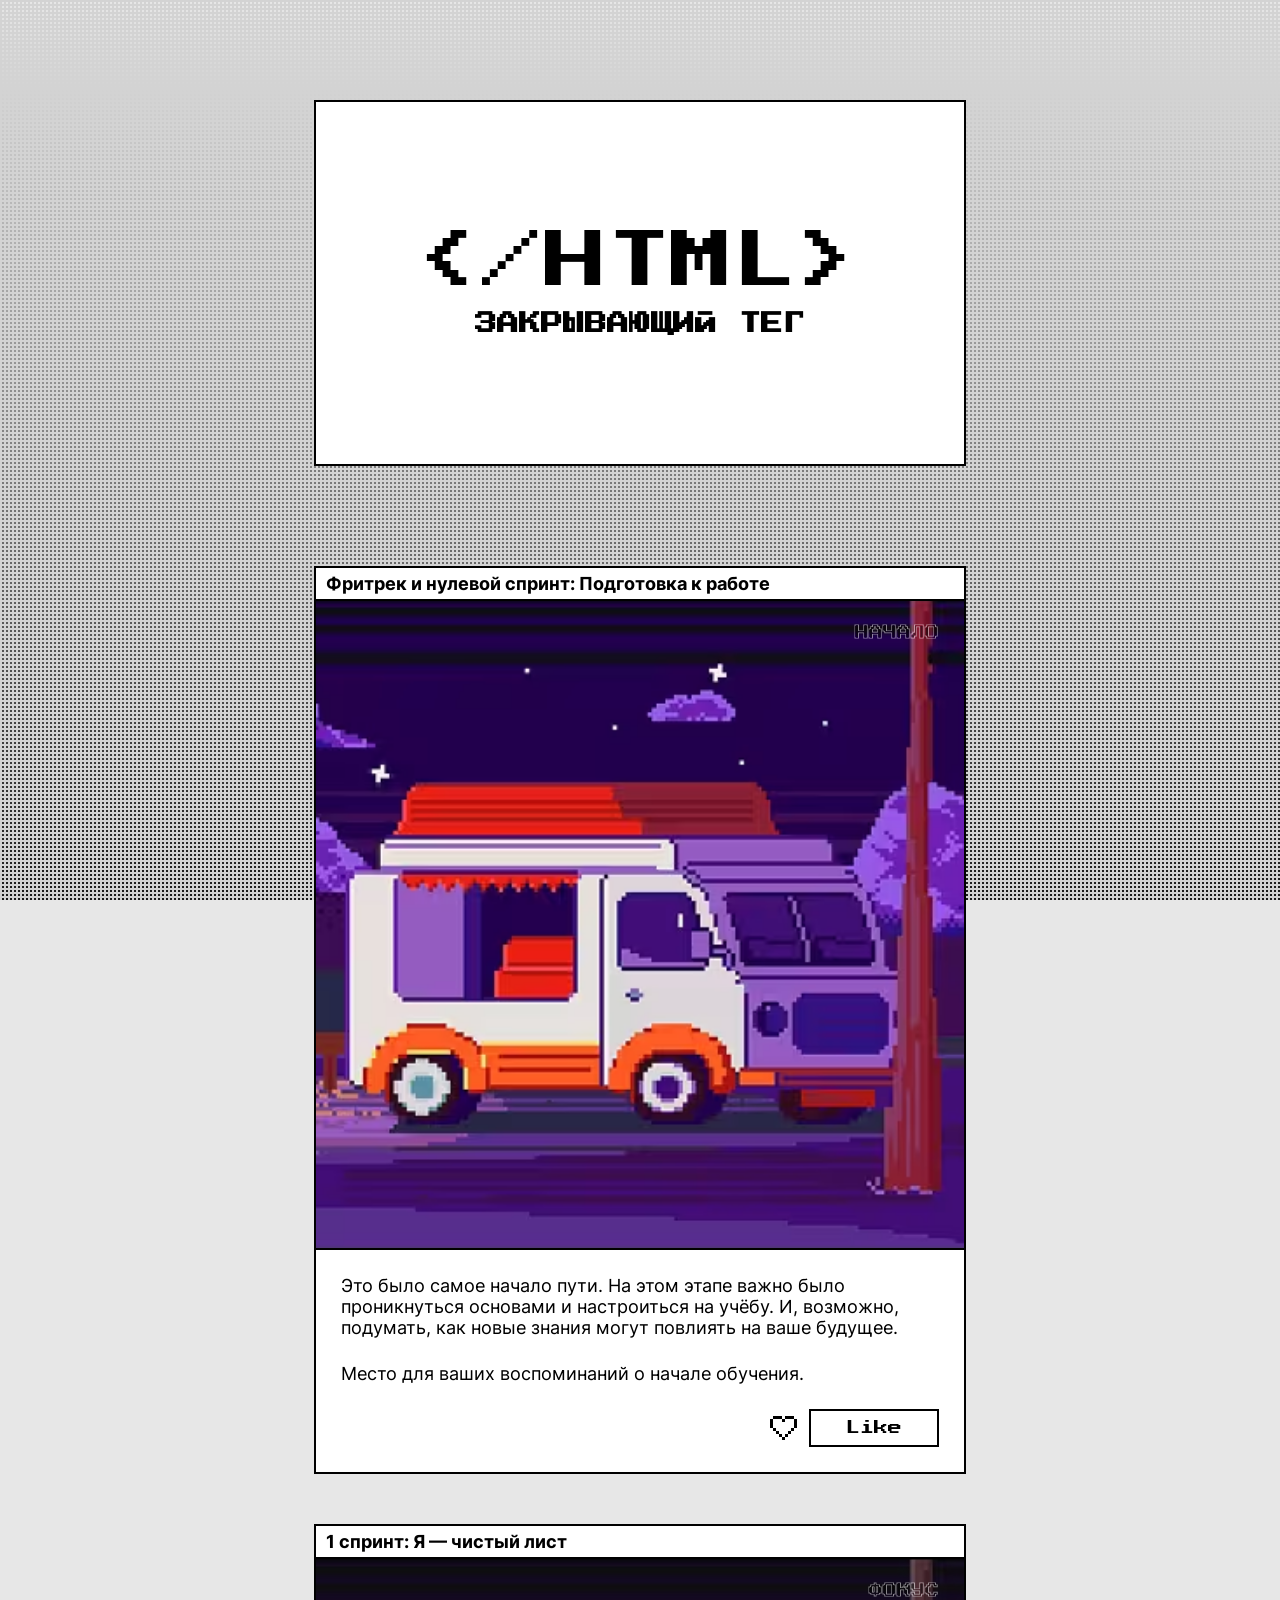
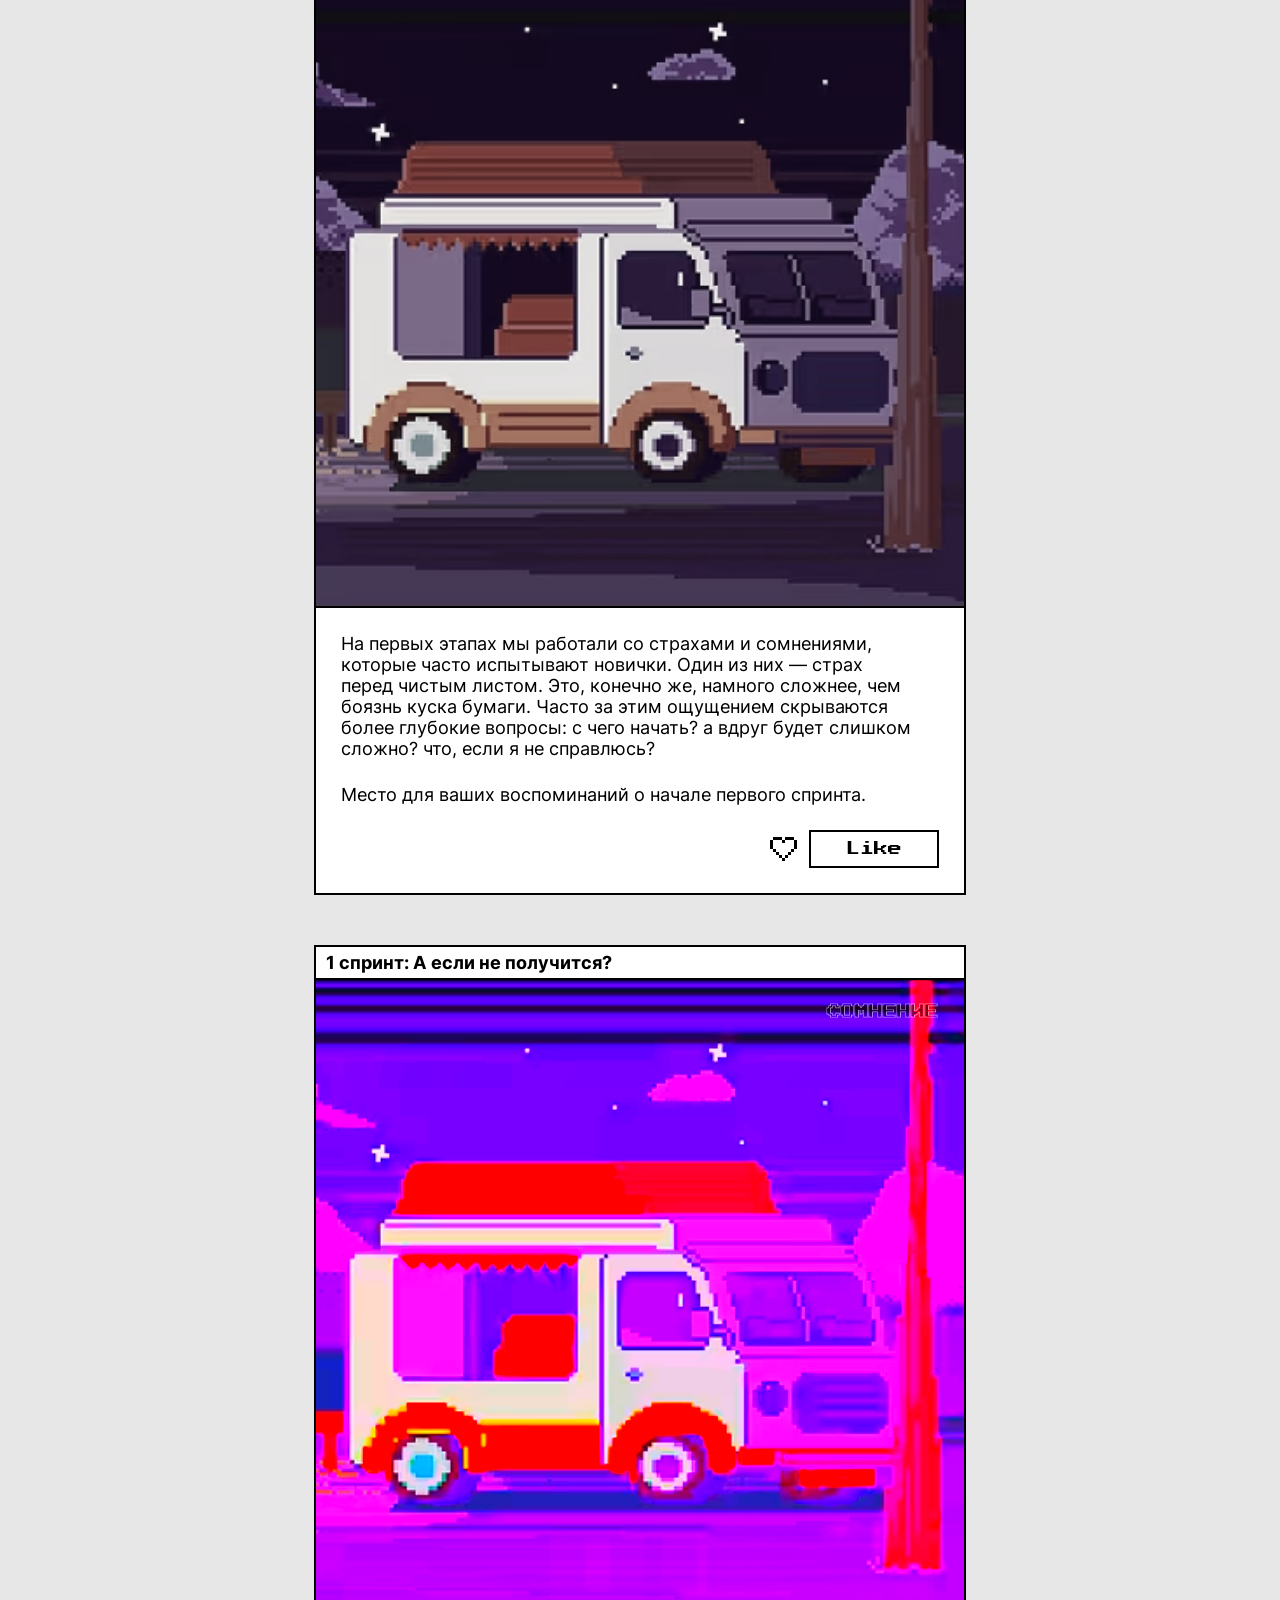
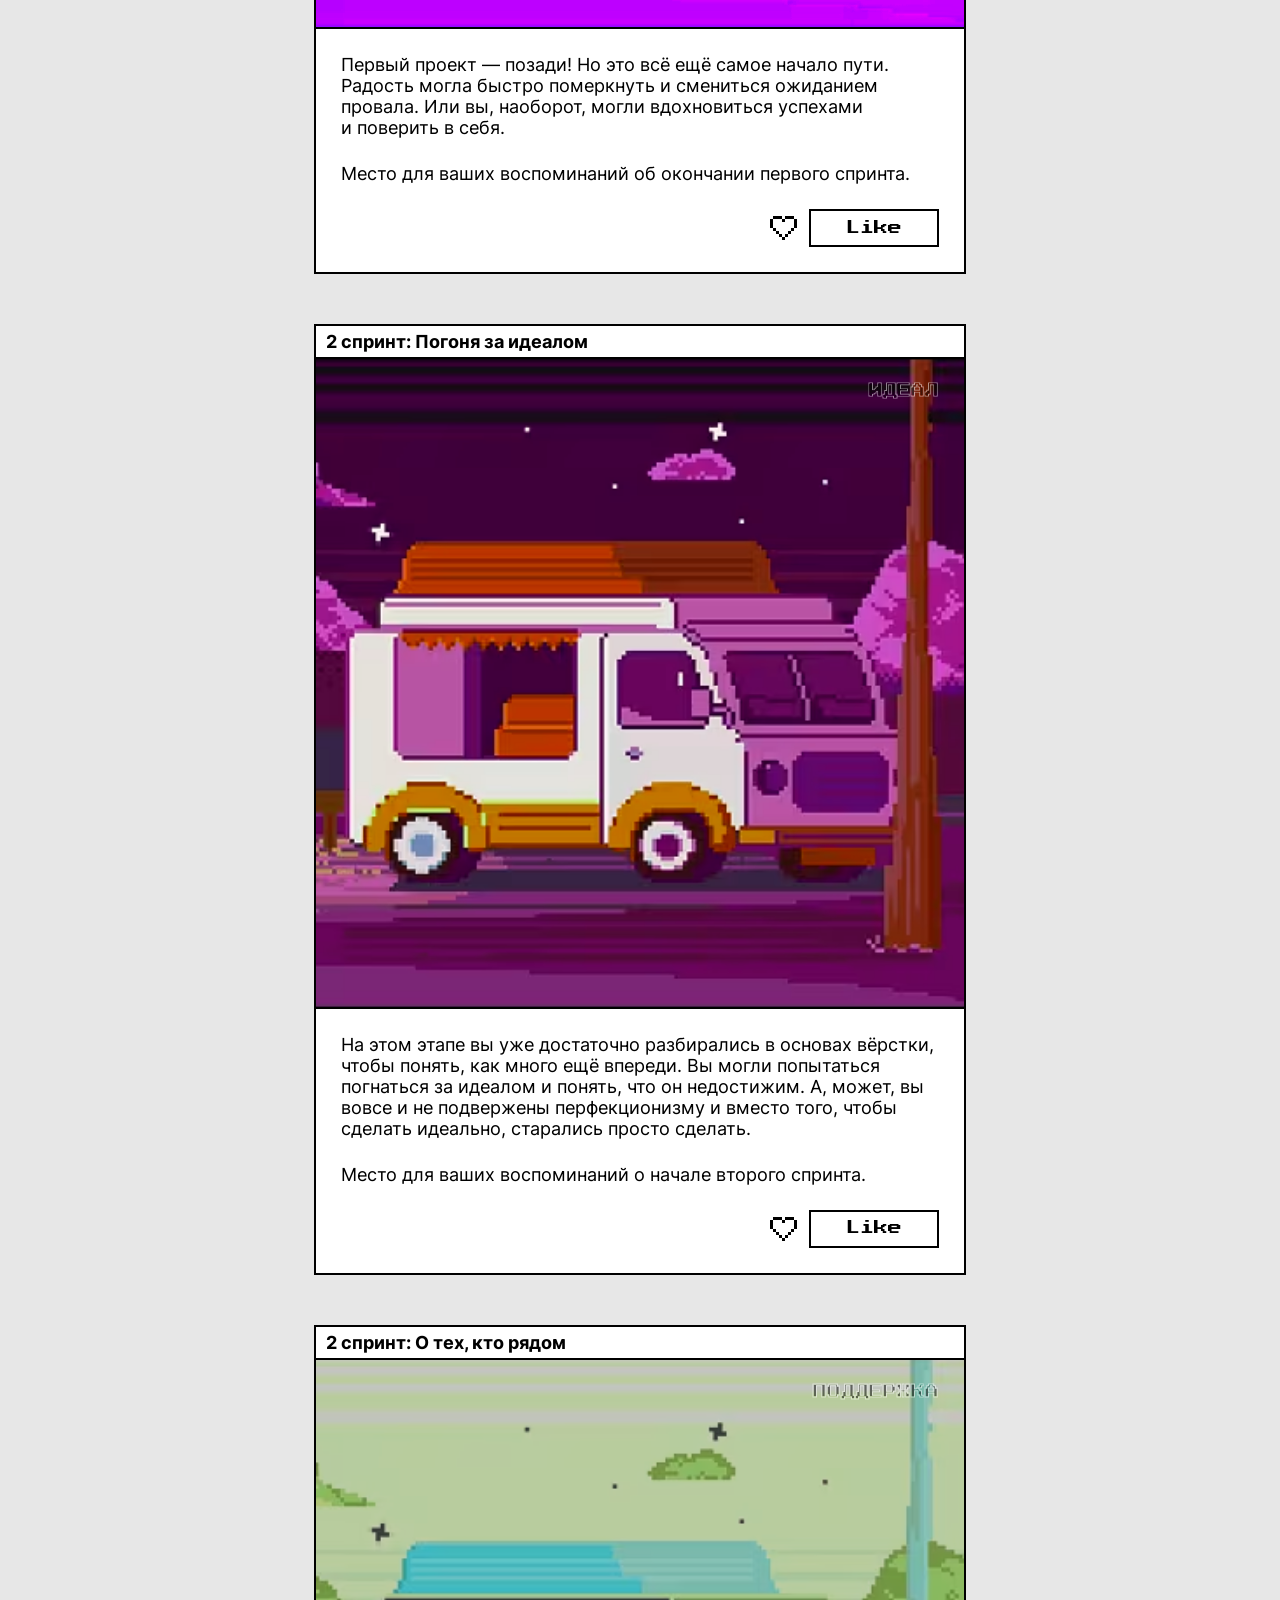
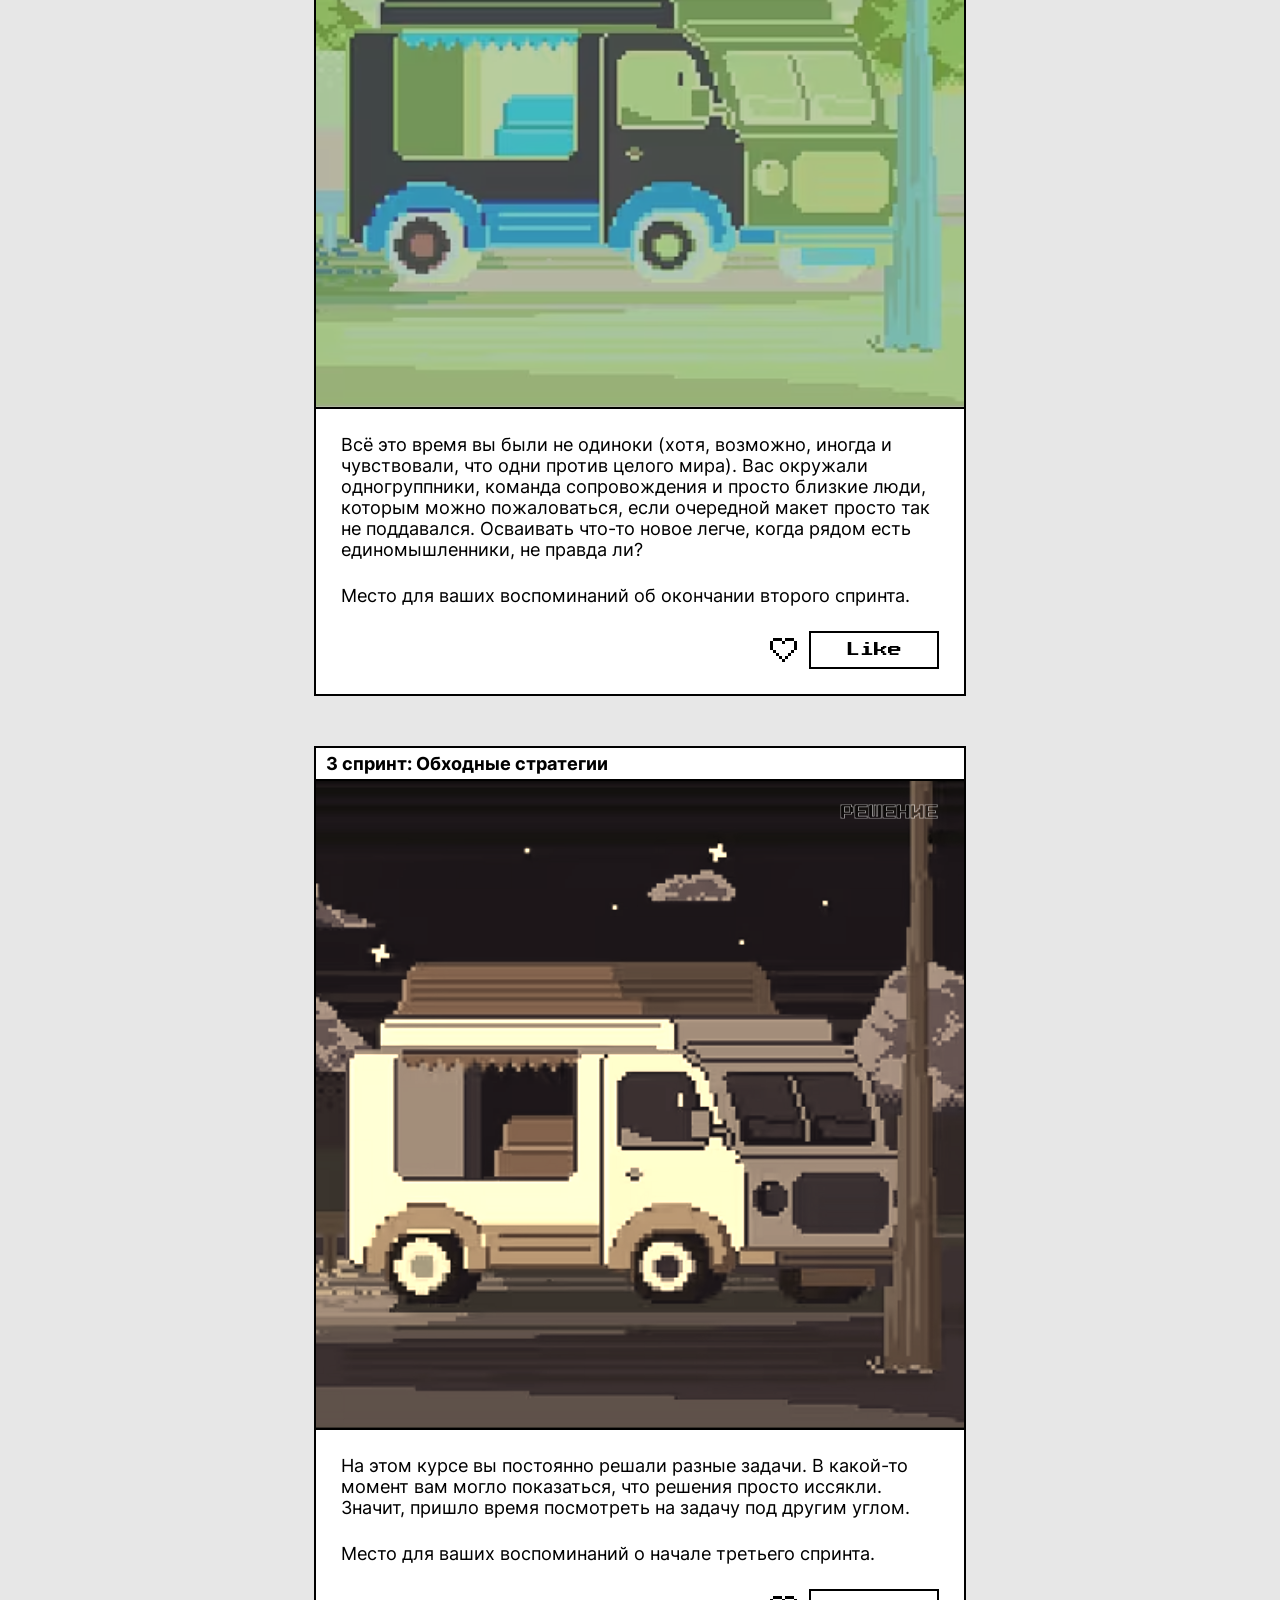
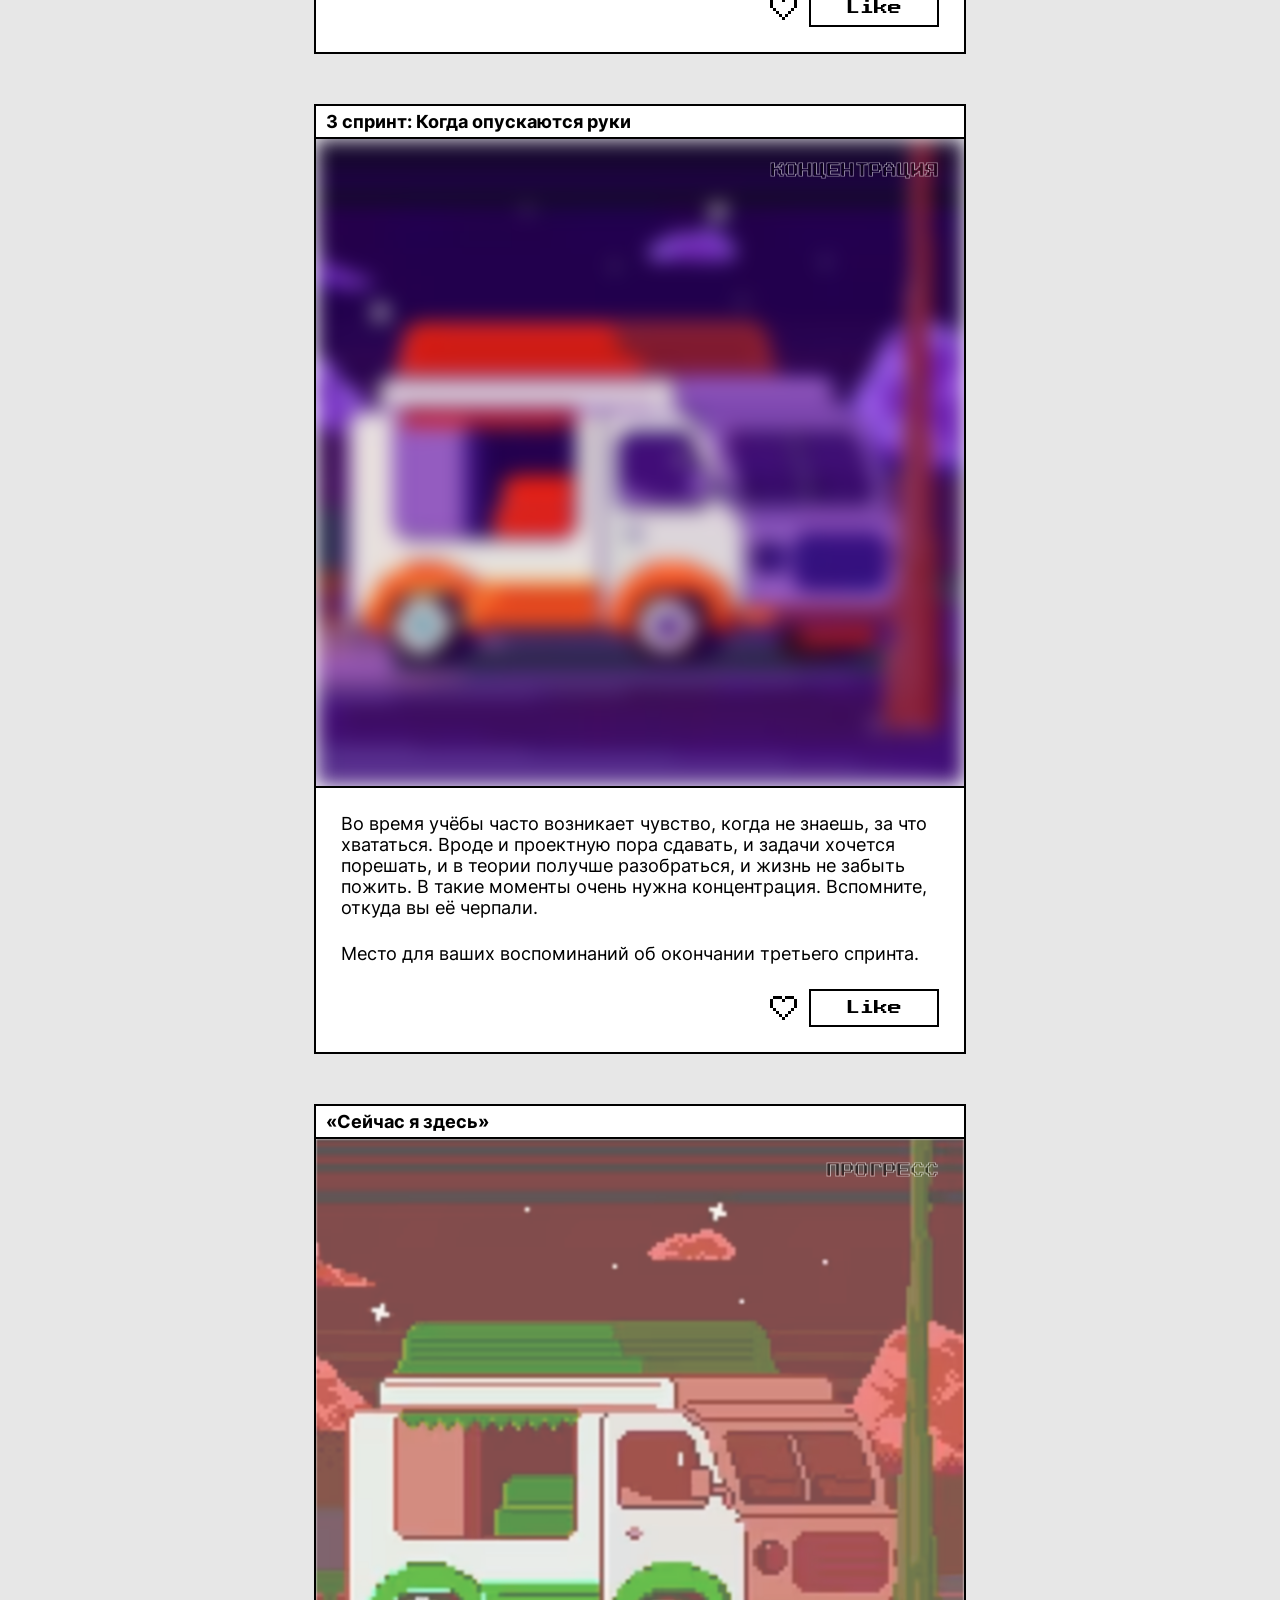
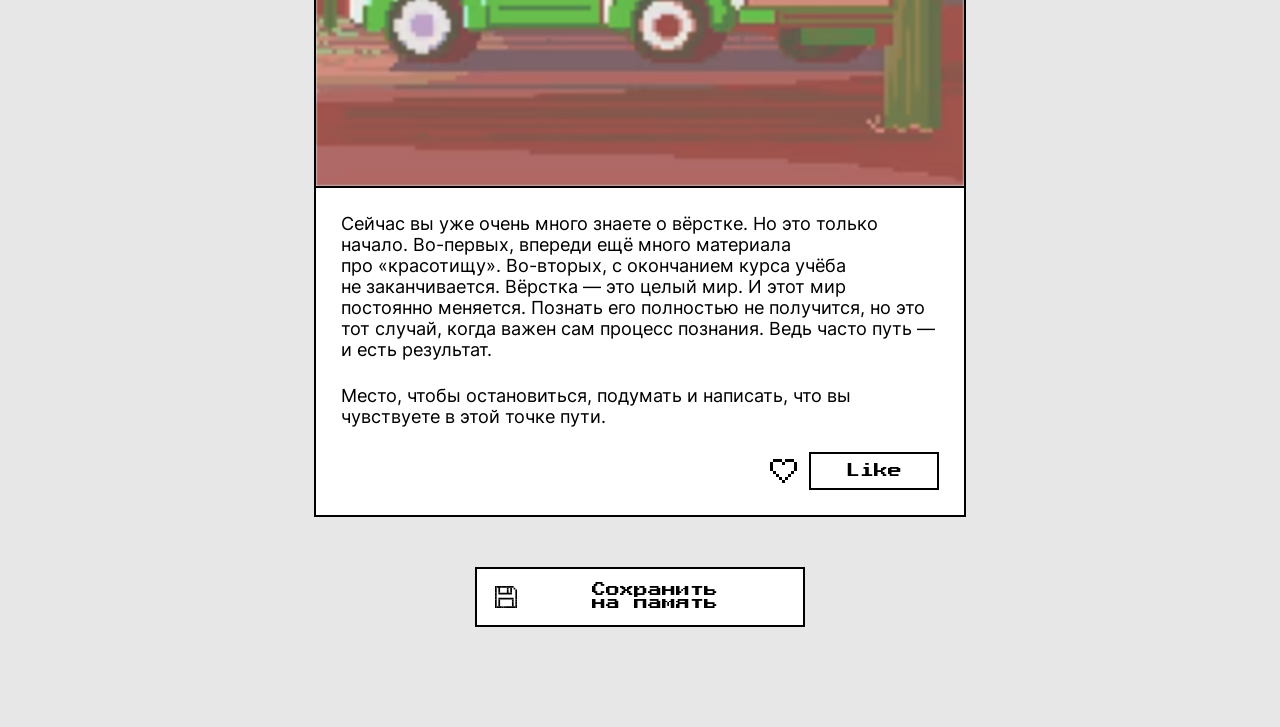
<file: index.html>
<!doctype html>
<html lang="ru">
  <head>
    <meta charset="UTF-8" />
    <meta name="viewport" content="width=device-width, initial-scale=1.0" />
    <meta name="description" content="Учебный проект «Закрывающий тег»" />
    <title>Закрывающий тег</title>

    <!-- Фавиконки -->
    <link
      rel="icon"
      type="image/png"
      href="./favicons/favicon-96x96.png"
      sizes="96x96"
    />
    <link rel="icon" type="image/svg+xml" href="./favicons/favicon.svg" />
    <link rel="shortcut icon" href="./favicons/favicon.ico" />
    <link
      rel="apple-touch-icon"
      sizes="180x180"
      href="./favicons/apple-touch-icon.png"
    />
    <meta name="apple-mobile-web-app-title" content="Тег" />

    <!-- Манифест -->
    <link rel="manifest" href="./favicons/site.webmanifest" />

    <!-- Предзагрузка шрифтов -->
    <link
      rel="preload"
      href="./fonts/Inter-Variable.woff2"
      as="font"
      type="font/woff2"
      crossorigin
    />
    <link
      rel="preload"
      href="./fonts/PressStart2P-Regular.woff"
      as="font"
      type="font/woff"
      crossorigin
    />

    <!-- Стили -->
    <link rel="stylesheet" href="./fonts/fonts.css" />
    <link rel="stylesheet" href="./styles/variables.css" />
    <link rel="stylesheet" href="./styles/globals.css" />
    <link rel="stylesheet" href="./styles/style.css" />
    <link rel="stylesheet" href="./styles/animations.css" />
  </head>

  <body class="page">
    <header class="header container">
      <span class="header__logo">&lt;/HTML&gt;</span>
      <h1 class="header__title">закрывающий тег</h1>
    </header>

    <main class="main container">
      <ul class="cards-list">
        <li class="cards-list__item">
          <article class="card">
            <h2 class="card__title">
              Фритрек и нулевой спринт: Подготовка к работе
            </h2>

            <div class="card__media">
              <picture>
                <source
                  srcset="
                    ./images/avif/motorhome@x1.avif 1x,
                    ./images/avif/motorhome@x2.avif 2x,
                    ./images/avif/motorhome@x3.avif 3x
                  "
                  type="image/avif"
                />
                <source
                  srcset="
                    ./images/webp/motorhome@x1.webp 1x,
                    ./images/webp/motorhome@x2.webp 2x,
                    ./images/webp/motorhome@x3.webp 3x
                  "
                  type="image/webp"
                />
                <img
                  class="card__image"
                  src="./images/jpg/motorhome@x1.jpg"
                  srcset="
                    ./images/jpg/motorhome@x1.jpg 1x,
                    ./images/jpg/motorhome@x2.jpg 2x,
                    ./images/jpg/motorhome@x3.jpg 3x
                  "
                  alt="Рабочее место на пляже при закате солнца"
                  loading="lazy"
                />
              </picture>
              <span class="card__watermark" aria-hidden="true">Начало</span>
            </div>

            <div class="card__content">
              <p>
                Это было самое начало пути. На этом этапе важно было
                проникнуться основами и настроиться на учёбу. И, возможно,
                подумать, как новые знания могут повлиять на ваше будущее.
              </p>
              <p>Место для ваших воспоминаний о начале обучения.</p>
              <div class="card__actions">
                <button
                  class="card__icon-button"
                  type="button"
                  aria-label="Поставить лайк"
                >
                  <svg
                    xmlns="http://www.w3.org/2000/svg"
                    class="like-icon"
                    aria-hidden="true"
                    fill="none"
                    viewBox="0 0 39 36"
                  >
                    <g class="heart">
                      <path
                        class="core"
                        fill="transparent"
                        d="M18 15h-3v3h3v-3Zm3 0h3v3h-3v-3Zm0 0h-3v3h3v-3Zm0-3h-3v3h3v-3Zm0 6h-3v3h3v-3Z"
                      />
                      <path
                        class="main-body"
                        fill="transparent"
                        d="M12 9H9v3h3V9Zm3 3h-3v3h3v-3Zm3-3h-3v3h3V9Zm-6 6H9v3h3v-3Zm3 0h-3v3h3v-3Zm0 3h-3v3h3v-3Zm3-6h-3v3h3v-3Zm0 9h-3v3h3v-3Zm0-3h-3v3h3v-3Zm9-9h3v3h-3V9Zm-3 0h3v3h-3V9Zm3 3h3v3h-3v-3Zm-3 0h3v3h-3v-3Zm-3-3h3v3h-3V9Zm6 6h3v3h-3v-3Zm-3 0h3v3h-3v-3Zm0 3h3v3h-3v-3Zm-3-6h3v3h-3v-3Zm0 9h3v3h-3v-3Zm0-3h3v3h-3v-3Zm0 3h-3v3h3v-3Zm0 3h-3v3h3v-3Z"
                      />
                      <path
                        class="contour"
                        fill="var(--color-heart-contour, #000)"
                        d="M12 6H9v3h3V6Zm3 0h-3v3h3V6ZM9 9H6v3h3V9Zm0 3H6v3h3v-3Zm0 3H6v3h3v-3Zm9-9h-3v3h3V6Zm-6 12H9v3h3v-3Zm3 3h-3v3h3v-3Zm3 3h-3v3h3v-3Zm9-18h3v3h-3V6Zm-3 0h3v3h-3V6Zm6 3h3v3h-3V9Zm0 3h3v3h-3v-3Zm0 3h3v3h-3v-3Zm-9-9h3v3h-3V6Zm6 12h3v3h-3v-3Zm-3 3h3v3h-3v-3Zm-3 3h3v3h-3v-3Zm0 3h-3v3h3v-3Zm0-18h-3v3h3V9Z"
                      />
                    </g>
                    <path
                      class="sparks"
                      fill="var(--animation-fill-color, #f00)"
                      d="M36 13h3v3h-3v-3Zm-9 14h3v3h-3v-3Zm-9 6h3v3h-3v-3Zm-9-6h3v3H9v-3ZM24 0h3v3h-3V0Zm9 3h3v3h-3V3ZM3 3h3v3H3V3Zm9-3h3v3h-3V0ZM0 13h3v3H0v-3Z"
                    />
                  </svg>
                </button>
                <button class="card__like-button button" type="button">
                  <span class="button__text">Like</span>
                </button>
              </div>
            </div>
          </article>
        </li>

        <li class="cards-list__item">
          <article class="card">
            <h2 class="card__title">1 спринт: Я — чистый лист</h2>

            <div class="card__media">
              <picture>
                <source
                  srcset="
                    ./images/avif/motorhome@x1.avif 1x,
                    ./images/avif/motorhome@x2.avif 2x,
                    ./images/avif/motorhome@x3.avif 3x
                  "
                  type="image/avif"
                />
                <source
                  srcset="
                    ./images/webp/motorhome@x1.webp 1x,
                    ./images/webp/motorhome@x2.webp 2x,
                    ./images/webp/motorhome@x3.webp 3x
                  "
                  type="image/webp"
                />
                <img
                  class="card__image card__image--filter_grayscale"
                  src="./images/jpg/motorhome@x1.jpg"
                  srcset="
                    ./images/jpg/motorhome@x1.jpg 1x,
                    ./images/jpg/motorhome@x2.jpg 2x,
                    ./images/jpg/motorhome@x3.jpg 3x
                  "
                  alt="Творческое рабочее место с чистым холстом и инструментами"
                  loading="lazy"
                />
              </picture>
              <span class="card__watermark" aria-hidden="true">Фокус</span>
            </div>

            <div class="card__content">
              <p>
                На первых этапах мы работали со страхами и сомнениями, которые
                часто испытывают новички. Один из них — страх перед чистым
                листом. Это, конечно же, намного сложнее, чем боязнь куска
                бумаги. Часто за этим ощущением скрываются более глубокие
                вопросы: с чего начать? а вдруг будет слишком сложно? что, если
                я не справлюсь?
              </p>
              <p>Место для ваших воспоминаний о начале первого спринта.</p>
              <div class="card__actions">
                <button
                  class="card__icon-button"
                  type="button"
                  aria-label="Поставить лайк"
                >
                  <svg
                    xmlns="http://www.w3.org/2000/svg"
                    class="like-icon"
                    aria-hidden="true"
                    fill="none"
                    viewBox="0 0 39 36"
                  >
                    <g class="heart">
                      <path
                        class="core"
                        fill="transparent"
                        d="M18 15h-3v3h3v-3Zm3 0h3v3h-3v-3Zm0 0h-3v3h3v-3Zm0-3h-3v3h3v-3Zm0 6h-3v3h3v-3Z"
                      />
                      <path
                        class="main-body"
                        fill="transparent"
                        d="M12 9H9v3h3V9Zm3 3h-3v3h3v-3Zm3-3h-3v3h3V9Zm-6 6H9v3h3v-3Zm3 0h-3v3h3v-3Zm0 3h-3v3h3v-3Zm3-6h-3v3h3v-3Zm0 9h-3v3h3v-3Zm0-3h-3v3h3v-3Zm9-9h3v3h-3V9Zm-3 0h3v3h-3V9Zm3 3h3v3h-3v-3Zm-3 0h3v3h-3v-3Zm-3-3h3v3h-3V9Zm6 6h3v3h-3v-3Zm-3 0h3v3h-3v-3Zm0 3h3v3h-3v-3Zm-3-6h3v3h-3v-3Zm0 9h3v3h-3v-3Zm0-3h3v3h-3v-3Zm0 3h-3v3h3v-3Zm0 3h-3v3h3v-3Z"
                      />
                      <path
                        class="contour"
                        fill="var(--color-heart-contour, #000)"
                        d="M12 6H9v3h3V6Zm3 0h-3v3h3V6ZM9 9H6v3h3V9Zm0 3H6v3h3v-3Zm0 3H6v3h3v-3Zm9-9h-3v3h3V6Zm-6 12H9v3h3v-3Zm3 3h-3v3h3v-3Zm3 3h-3v3h3v-3Zm9-18h3v3h-3V6Zm-3 0h3v3h-3V6Zm6 3h3v3h-3V9Zm0 3h3v3h-3v-3Zm0 3h3v3h-3v-3Zm-9-9h3v3h-3V6Zm6 12h3v3h-3v-3Zm-3 3h3v3h-3v-3Zm-3 3h3v3h-3v-3Zm0 3h-3v3h3v-3Zm0-18h-3v3h3V9Z"
                      />
                    </g>
                    <path
                      class="sparks"
                      fill="var(--animation-fill-color, #f00)"
                      d="M36 13h3v3h-3v-3Zm-9 14h3v3h-3v-3Zm-9 6h3v3h-3v-3Zm-9-6h3v3H9v-3ZM24 0h3v3h-3V0Zm9 3h3v3h-3V3ZM3 3h3v3H3V3Zm9-3h3v3h-3V0ZM0 13h3v3H0v-3Z"
                    />
                  </svg>
                </button>
                <button class="card__like-button button" type="button">
                  <span class="button__text">Like</span>
                </button>
              </div>
            </div>
          </article>
        </li>

        <li class="cards-list__item">
          <article class="card">
            <h2 class="card__title">1 спринт: А если не получится?</h2>

            <div class="card__media">
              <picture>
                <source
                  srcset="
                    ./images/avif/motorhome@x1.avif 1x,
                    ./images/avif/motorhome@x2.avif 2x,
                    ./images/avif/motorhome@x3.avif 3x
                  "
                  type="image/avif"
                />
                <source
                  srcset="
                    ./images/webp/motorhome@x1.webp 1x,
                    ./images/webp/motorhome@x2.webp 2x,
                    ./images/webp/motorhome@x3.webp 3x
                  "
                  type="image/webp"
                />
                <img
                  class="card__image card__image--filter_saturate"
                  src="./images/jpg/motorhome@x1.jpg"
                  srcset="
                    ./images/jpg/motorhome@x1.jpg 1x,
                    ./images/jpg/motorhome@x2.jpg 2x,
                    ./images/jpg/motorhome@x3.jpg 3x
                  "
                  alt="Статуя мыслителя в лесу"
                  loading="lazy"
                />
              </picture>
              <span class="card__watermark" aria-hidden="true">Сомнение</span>
            </div>

            <div class="card__content">
              <p>
                Первый проект — позади! Но это всё ещё самое начало пути.
                Радость могла быстро померкнуть и смениться ожиданием провала.
                Или вы, наоборот, могли вдохновиться успехами и поверить в себя.
              </p>
              <p>Место для ваших воспоминаний об окончании первого спринта.</p>
              <div class="card__actions">
                <button
                  class="card__icon-button"
                  type="button"
                  aria-label="Поставить лайк"
                >
                  <svg
                    xmlns="http://www.w3.org/2000/svg"
                    class="like-icon"
                    aria-hidden="true"
                    fill="none"
                    viewBox="0 0 39 36"
                  >
                    <g class="heart">
                      <path
                        class="core"
                        fill="transparent"
                        d="M18 15h-3v3h3v-3Zm3 0h3v3h-3v-3Zm0 0h-3v3h3v-3Zm0-3h-3v3h3v-3Zm0 6h-3v3h3v-3Z"
                      />
                      <path
                        class="main-body"
                        fill="transparent"
                        d="M12 9H9v3h3V9Zm3 3h-3v3h3v-3Zm3-3h-3v3h3V9Zm-6 6H9v3h3v-3Zm3 0h-3v3h3v-3Zm0 3h-3v3h3v-3Zm3-6h-3v3h3v-3Zm0 9h-3v3h3v-3Zm0-3h-3v3h3v-3Zm9-9h3v3h-3V9Zm-3 0h3v3h-3V9Zm3 3h3v3h-3v-3Zm-3 0h3v3h-3v-3Zm-3-3h3v3h-3V9Zm6 6h3v3h-3v-3Zm-3 0h3v3h-3v-3Zm0 3h3v3h-3v-3Zm-3-6h3v3h-3v-3Zm0 9h3v3h-3v-3Zm0-3h3v3h-3v-3Zm0 3h-3v3h3v-3Zm0 3h-3v3h3v-3Z"
                      />
                      <path
                        class="contour"
                        fill="var(--color-heart-contour, #000)"
                        d="M12 6H9v3h3V6Zm3 0h-3v3h3V6ZM9 9H6v3h3V9Zm0 3H6v3h3v-3Zm0 3H6v3h3v-3Zm9-9h-3v3h3V6Zm-6 12H9v3h3v-3Zm3 3h-3v3h3v-3Zm3 3h-3v3h3v-3Zm9-18h3v3h-3V6Zm-3 0h3v3h-3V6Zm6 3h3v3h-3V9Zm0 3h3v3h-3v-3Zm0 3h3v3h-3v-3Zm-9-9h3v3h-3V6Zm6 12h3v3h-3v-3Zm-3 3h3v3h-3v-3Zm-3 3h3v3h-3v-3Zm0 3h-3v3h3v-3Zm0-18h-3v3h3V9Z"
                      />
                    </g>
                    <path
                      class="sparks"
                      fill="var(--animation-fill-color, #f00)"
                      d="M36 13h3v3h-3v-3Zm-9 14h3v3h-3v-3Zm-9 6h3v3h-3v-3Zm-9-6h3v3H9v-3ZM24 0h3v3h-3V0Zm9 3h3v3h-3V3ZM3 3h3v3H3V3Zm9-3h3v3h-3V0ZM0 13h3v3H0v-3Z"
                    />
                  </svg>
                </button>
                <button class="card__like-button button" type="button">
                  <span class="button__text">Like</span>
                </button>
              </div>
            </div>
          </article>
        </li>

        <li class="cards-list__item">
          <article class="card">
            <h2 class="card__title">2 спринт: Погоня за идеалом</h2>

            <div class="card__media">
              <picture>
                <source
                  srcset="
                    ./images/avif/motorhome@x1.avif 1x,
                    ./images/avif/motorhome@x2.avif 2x,
                    ./images/avif/motorhome@x3.avif 3x
                  "
                  type="image/avif"
                />
                <source
                  srcset="
                    ./images/webp/motorhome@x1.webp 1x,
                    ./images/webp/motorhome@x2.webp 2x,
                    ./images/webp/motorhome@x3.webp 3x
                  "
                  type="image/webp"
                />
                <img
                  class="card__image card__image--filter_hue_rotate"
                  src="./images/jpg/motorhome@x1.jpg"
                  srcset="
                    ./images/jpg/motorhome@x1.jpg 1x,
                    ./images/jpg/motorhome@x2.jpg 2x,
                    ./images/jpg/motorhome@x3.jpg 3x
                  "
                  alt="Человек с гордостью смотрит на результат"
                  loading="lazy"
                />
              </picture>
              <span class="card__watermark" aria-hidden="true">Идеал</span>
            </div>

            <div class="card__content">
              <p>
                На этом этапе вы уже достаточно разбирались в основах вёрстки,
                чтобы понять, как много ещё впереди. Вы могли попытаться
                погнаться за идеалом и понять, что он недостижим. А, может, вы
                вовсе и не подвержены перфекционизму и вместо того, чтобы
                сделать идеально, старались просто сделать.
              </p>
              <p>Место для ваших воспоминаний о начале второго спринта.</p>
              <div class="card__actions">
                <button
                  class="card__icon-button"
                  type="button"
                  aria-label="Поставить лайк"
                >
                  <svg
                    xmlns="http://www.w3.org/2000/svg"
                    class="like-icon"
                    aria-hidden="true"
                    fill="none"
                    viewBox="0 0 39 36"
                  >
                    <g class="heart">
                      <path
                        class="core"
                        fill="transparent"
                        d="M18 15h-3v3h3v-3Zm3 0h3v3h-3v-3Zm0 0h-3v3h3v-3Zm0-3h-3v3h3v-3Zm0 6h-3v3h3v-3Z"
                      />
                      <path
                        class="main-body"
                        fill="transparent"
                        d="M12 9H9v3h3V9Zm3 3h-3v3h3v-3Zm3-3h-3v3h3V9Zm-6 6H9v3h3v-3Zm3 0h-3v3h3v-3Zm0 3h-3v3h3v-3Zm3-6h-3v3h3v-3Zm0 9h-3v3h3v-3Zm0-3h-3v3h3v-3Zm9-9h3v3h-3V9Zm-3 0h3v3h-3V9Zm3 3h3v3h-3v-3Zm-3 0h3v3h-3v-3Zm-3-3h3v3h-3V9Zm6 6h3v3h-3v-3Zm-3 0h3v3h-3v-3Zm0 3h3v3h-3v-3Zm-3-6h3v3h-3v-3Zm0 9h3v3h-3v-3Zm0-3h3v3h-3v-3Zm0 3h-3v3h3v-3Zm0 3h-3v3h3v-3Z"
                      />
                      <path
                        class="contour"
                        fill="var(--color-heart-contour, #000)"
                        d="M12 6H9v3h3V6Zm3 0h-3v3h3V6ZM9 9H6v3h3V9Zm0 3H6v3h3v-3Zm0 3H6v3h3v-3Zm9-9h-3v3h3V6Zm-6 12H9v3h3v-3Zm3 3h-3v3h3v-3Zm3 3h-3v3h3v-3Zm9-18h3v3h-3V6Zm-3 0h3v3h-3V6Zm6 3h3v3h-3V9Zm0 3h3v3h-3v-3Zm0 3h3v3h-3v-3Zm-9-9h3v3h-3V6Zm6 12h3v3h-3v-3Zm-3 3h3v3h-3v-3Zm-3 3h3v3h-3v-3Zm0 3h-3v3h3v-3Zm0-18h-3v3h3V9Z"
                      />
                    </g>
                    <path
                      class="sparks"
                      fill="var(--animation-fill-color, #f00)"
                      d="M36 13h3v3h-3v-3Zm-9 14h3v3h-3v-3Zm-9 6h3v3h-3v-3Zm-9-6h3v3H9v-3ZM24 0h3v3h-3V0Zm9 3h3v3h-3V3ZM3 3h3v3H3V3Zm9-3h3v3h-3V0ZM0 13h3v3H0v-3Z"
                    />
                  </svg>
                </button>
                <button class="card__like-button button" type="button">
                  <span class="button__text">Like</span>
                </button>
              </div>
            </div>
          </article>
        </li>

        <li class="cards-list__item">
          <article class="card">
            <h2 class="card__title">2 спринт: О тех, кто рядом</h2>

            <div class="card__media">
              <picture>
                <source
                  srcset="
                    ./images/avif/motorhome@x1.avif 1x,
                    ./images/avif/motorhome@x2.avif 2x,
                    ./images/avif/motorhome@x3.avif 3x
                  "
                  type="image/avif"
                />
                <source
                  srcset="
                    ./images/webp/motorhome@x1.webp 1x,
                    ./images/webp/motorhome@x2.webp 2x,
                    ./images/webp/motorhome@x3.webp 3x
                  "
                  type="image/webp"
                />
                <img
                  class="card__image card__image--filter_invert"
                  src="./images/jpg/motorhome@x1.jpg"
                  srcset="
                    ./images/jpg/motorhome@x1.jpg 1x,
                    ./images/jpg/motorhome@x2.jpg 2x,
                    ./images/jpg/motorhome@x3.jpg 3x
                  "
                  alt="Руки, символизирующие поддержку и заботу"
                  loading="lazy"
                />
              </picture>
              <span class="card__watermark" aria-hidden="true">Поддержка</span>
            </div>

            <div class="card__content">
              <p>
                Всё это время вы были не одиноки (хотя, возможно, иногда и
                чувствовали, что одни против целого мира). Вас окружали
                одногруппники, команда сопровождения и просто близкие люди,
                которым можно пожаловаться, если очередной макет просто так не
                поддавался. Осваивать что⁠-⁠то новое легче, когда рядом есть
                единомышленники, не правда ли?
              </p>
              <p>Место для ваших воспоминаний об окончании второго спринта.</p>
              <div class="card__actions">
                <button
                  class="card__icon-button"
                  type="button"
                  aria-label="Поставить лайк"
                >
                  <svg
                    xmlns="http://www.w3.org/2000/svg"
                    class="like-icon"
                    aria-hidden="true"
                    fill="none"
                    viewBox="0 0 39 36"
                  >
                    <g class="heart">
                      <path
                        class="core"
                        fill="transparent"
                        d="M18 15h-3v3h3v-3Zm3 0h3v3h-3v-3Zm0 0h-3v3h3v-3Zm0-3h-3v3h3v-3Zm0 6h-3v3h3v-3Z"
                      />
                      <path
                        class="main-body"
                        fill="transparent"
                        d="M12 9H9v3h3V9Zm3 3h-3v3h3v-3Zm3-3h-3v3h3V9Zm-6 6H9v3h3v-3Zm3 0h-3v3h3v-3Zm0 3h-3v3h3v-3Zm3-6h-3v3h3v-3Zm0 9h-3v3h3v-3Zm0-3h-3v3h3v-3Zm9-9h3v3h-3V9Zm-3 0h3v3h-3V9Zm3 3h3v3h-3v-3Zm-3 0h3v3h-3v-3Zm-3-3h3v3h-3V9Zm6 6h3v3h-3v-3Zm-3 0h3v3h-3v-3Zm0 3h3v3h-3v-3Zm-3-6h3v3h-3v-3Zm0 9h3v3h-3v-3Zm0-3h3v3h-3v-3Zm0 3h-3v3h3v-3Zm0 3h-3v3h3v-3Z"
                      />
                      <path
                        class="contour"
                        fill="var(--color-heart-contour, #000)"
                        d="M12 6H9v3h3V6Zm3 0h-3v3h3V6ZM9 9H6v3h3V9Zm0 3H6v3h3v-3Zm0 3H6v3h3v-3Zm9-9h-3v3h3V6Zm-6 12H9v3h3v-3Zm3 3h-3v3h3v-3Zm3 3h-3v3h3v-3Zm9-18h3v3h-3V6Zm-3 0h3v3h-3V6Zm6 3h3v3h-3V9Zm0 3h3v3h-3v-3Zm0 3h3v3h-3v-3Zm-9-9h3v3h-3V6Zm6 12h3v3h-3v-3Zm-3 3h3v3h-3v-3Zm-3 3h3v3h-3v-3Zm0 3h-3v3h3v-3Zm0-18h-3v3h3V9Z"
                      />
                    </g>
                    <path
                      class="sparks"
                      fill="var(--animation-fill-color, #f00)"
                      d="M36 13h3v3h-3v-3Zm-9 14h3v3h-3v-3Zm-9 6h3v3h-3v-3Zm-9-6h3v3H9v-3ZM24 0h3v3h-3V0Zm9 3h3v3h-3V3ZM3 3h3v3H3V3Zm9-3h3v3h-3V0ZM0 13h3v3H0v-3Z"
                    />
                  </svg>
                </button>
                <button class="card__like-button button" type="button">
                  <span class="button__text">Like</span>
                </button>
              </div>
            </div>
          </article>
        </li>

        <li class="cards-list__item">
          <article class="card">
            <h2 class="card__title">3 спринт: Обходные стратегии</h2>

            <div class="card__media">
              <picture>
                <source
                  srcset="
                    ./images/avif/motorhome@x1.avif 1x,
                    ./images/avif/motorhome@x2.avif 2x,
                    ./images/avif/motorhome@x3.avif 3x
                  "
                  type="image/avif"
                />
                <source
                  srcset="
                    ./images/webp/motorhome@x1.webp 1x,
                    ./images/webp/motorhome@x2.webp 2x,
                    ./images/webp/motorhome@x3.webp 3x
                  "
                  type="image/webp"
                />
                <img
                  class="card__image card__image--filter_sepia"
                  src="./images/jpg/motorhome@x1.jpg"
                  srcset="
                    ./images/jpg/motorhome@x1.jpg 1x,
                    ./images/jpg/motorhome@x2.jpg 2x,
                    ./images/jpg/motorhome@x3.jpg 3x
                  "
                  alt="Уставший человек на лавочке с пакетами"
                  loading="lazy"
                />
              </picture>
              <span class="card__watermark" aria-hidden="true">Решение</span>
            </div>

            <div class="card__content">
              <p>
                На этом курсе вы постоянно решали разные задачи. В какой⁠-⁠то
                момент вам могло показаться, что решения просто иссякли. Значит,
                пришло время посмотреть на задачу под другим углом.
              </p>
              <p>Место для ваших воспоминаний о начале третьего спринта.</p>
              <div class="card__actions">
                <button
                  class="card__icon-button"
                  type="button"
                  aria-label="Поставить лайк"
                >
                  <svg
                    xmlns="http://www.w3.org/2000/svg"
                    class="like-icon"
                    aria-hidden="true"
                    fill="none"
                    viewBox="0 0 39 36"
                  >
                    <g class="heart">
                      <path
                        class="core"
                        fill="transparent"
                        d="M18 15h-3v3h3v-3Zm3 0h3v3h-3v-3Zm0 0h-3v3h3v-3Zm0-3h-3v3h3v-3Zm0 6h-3v3h3v-3Z"
                      />
                      <path
                        class="main-body"
                        fill="transparent"
                        d="M12 9H9v3h3V9Zm3 3h-3v3h3v-3Zm3-3h-3v3h3V9Zm-6 6H9v3h3v-3Zm3 0h-3v3h3v-3Zm0 3h-3v3h3v-3Zm3-6h-3v3h3v-3Zm0 9h-3v3h3v-3Zm0-3h-3v3h3v-3Zm9-9h3v3h-3V9Zm-3 0h3v3h-3V9Zm3 3h3v3h-3v-3Zm-3 0h3v3h-3v-3Zm-3-3h3v3h-3V9Zm6 6h3v3h-3v-3Zm-3 0h3v3h-3v-3Zm0 3h3v3h-3v-3Zm-3-6h3v3h-3v-3Zm0 9h3v3h-3v-3Zm0-3h3v3h-3v-3Zm0 3h-3v3h3v-3Zm0 3h-3v3h3v-3Z"
                      />
                      <path
                        class="contour"
                        fill="var(--color-heart-contour, #000)"
                        d="M12 6H9v3h3V6Zm3 0h-3v3h3V6ZM9 9H6v3h3V9Zm0 3H6v3h3v-3Zm0 3H6v3h3v-3Zm9-9h-3v3h3V6Zm-6 12H9v3h3v-3Zm3 3h-3v3h3v-3Zm3 3h-3v3h3v-3Zm9-18h3v3h-3V6Zm-3 0h3v3h-3V6Zm6 3h3v3h-3V9Zm0 3h3v3h-3v-3Zm0 3h3v3h-3v-3Zm-9-9h3v3h-3V6Zm6 12h3v3h-3v-3Zm-3 3h3v3h-3v-3Zm-3 3h3v3h-3v-3Zm0 3h-3v3h3v-3Zm0-18h-3v3h3V9Z"
                      />
                    </g>
                    <path
                      class="sparks"
                      fill="var(--animation-fill-color, #f00)"
                      d="M36 13h3v3h-3v-3Zm-9 14h3v3h-3v-3Zm-9 6h3v3h-3v-3Zm-9-6h3v3H9v-3ZM24 0h3v3h-3V0Zm9 3h3v3h-3V3ZM3 3h3v3H3V3Zm9-3h3v3h-3V0ZM0 13h3v3H0v-3Z"
                    />
                  </svg>
                </button>
                <button class="card__like-button button" type="button">
                  <span class="button__text">Like</span>
                </button>
              </div>
            </div>
          </article>
        </li>

        <li class="cards-list__item">
          <article class="card">
            <h2 class="card__title">3 спринт: Когда опускаются руки</h2>

            <div class="card__media">
              <picture>
                <source
                  srcset="
                    ./images/avif/motorhome@x1.avif 1x,
                    ./images/avif/motorhome@x2.avif 2x,
                    ./images/avif/motorhome@x3.avif 3x
                  "
                  type="image/avif"
                />
                <source
                  srcset="
                    ./images/webp/motorhome@x1.webp 1x,
                    ./images/webp/motorhome@x2.webp 2x,
                    ./images/webp/motorhome@x3.webp 3x
                  "
                  type="image/webp"
                />
                <img
                  class="card__image card__image--filter_blur"
                  src="./images/jpg/motorhome@x1.jpg"
                  srcset="
                    ./images/jpg/motorhome@x1.jpg 1x,
                    ./images/jpg/motorhome@x2.jpg 2x,
                    ./images/jpg/motorhome@x3.jpg 3x
                  "
                  alt="Солнечный садовый лабиринт из зелёных кустов"
                  loading="lazy"
                />
              </picture>
              <span class="card__watermark" aria-hidden="true"
                >Концентрация</span
              >
            </div>

            <div class="card__content">
              <p>
                Во время учёбы часто возникает чувство, когда не знаешь, за что
                хвататься. Вроде и проектную пора сдавать, и задачи хочется
                порешать, и в теории получше разобраться, и жизнь не забыть
                пожить. В такие моменты очень нужна концентрация. Вспомните,
                откуда вы её черпали.
              </p>
              <p>Место для ваших воспоминаний об окончании третьего спринта.</p>
              <div class="card__actions">
                <button
                  class="card__icon-button"
                  type="button"
                  aria-label="Поставить лайк"
                >
                  <svg
                    xmlns="http://www.w3.org/2000/svg"
                    class="like-icon"
                    aria-hidden="true"
                    fill="none"
                    viewBox="0 0 39 36"
                  >
                    <g class="heart">
                      <path
                        class="core"
                        fill="transparent"
                        d="M18 15h-3v3h3v-3Zm3 0h3v3h-3v-3Zm0 0h-3v3h3v-3Zm0-3h-3v3h3v-3Zm0 6h-3v3h3v-3Z"
                      />
                      <path
                        class="main-body"
                        fill="transparent"
                        d="M12 9H9v3h3V9Zm3 3h-3v3h3v-3Zm3-3h-3v3h3V9Zm-6 6H9v3h3v-3Zm3 0h-3v3h3v-3Zm0 3h-3v3h3v-3Zm3-6h-3v3h3v-3Zm0 9h-3v3h3v-3Zm0-3h-3v3h3v-3Zm9-9h3v3h-3V9Zm-3 0h3v3h-3V9Zm3 3h3v3h-3v-3Zm-3 0h3v3h-3v-3Zm-3-3h3v3h-3V9Zm6 6h3v3h-3v-3Zm-3 0h3v3h-3v-3Zm0 3h3v3h-3v-3Zm-3-6h3v3h-3v-3Zm0 9h3v3h-3v-3Zm0-3h3v3h-3v-3Zm0 3h-3v3h3v-3Zm0 3h-3v3h3v-3Z"
                      />
                      <path
                        class="contour"
                        fill="var(--color-heart-contour, #000)"
                        d="M12 6H9v3h3V6Zm3 0h-3v3h3V6ZM9 9H6v3h3V9Zm0 3H6v3h3v-3Zm0 3H6v3h3v-3Zm9-9h-3v3h3V6Zm-6 12H9v3h3v-3Zm3 3h-3v3h3v-3Zm3 3h-3v3h3v-3Zm9-18h3v3h-3V6Zm-3 0h3v3h-3V6Zm6 3h3v3h-3V9Zm0 3h3v3h-3v-3Zm0 3h3v3h-3v-3Zm-9-9h3v3h-3V6Zm6 12h3v3h-3v-3Zm-3 3h3v3h-3v-3Zm-3 3h3v3h-3v-3Zm0 3h-3v3h3v-3Zm0-18h-3v3h3V9Z"
                      />
                    </g>
                    <path
                      class="sparks"
                      fill="var(--animation-fill-color, #f00)"
                      d="M36 13h3v3h-3v-3Zm-9 14h3v3h-3v-3Zm-9 6h3v3h-3v-3Zm-9-6h3v3H9v-3ZM24 0h3v3h-3V0Zm9 3h3v3h-3V3ZM3 3h3v3H3V3Zm9-3h3v3h-3V0ZM0 13h3v3H0v-3Z"
                    />
                  </svg>
                </button>
                <button class="card__like-button button" type="button">
                  <span class="button__text">Like</span>
                </button>
              </div>
            </div>
          </article>
        </li>

        <li class="cards-list__item">
          <article class="card">
            <h2 class="card__title">«Сейчас я здесь»</h2>

            <div class="card__media">
              <picture>
                <source
                  srcset="
                    ./images/avif/motorhome@x1.avif 1x,
                    ./images/avif/motorhome@x2.avif 2x,
                    ./images/avif/motorhome@x3.avif 3x
                  "
                  type="image/avif"
                />
                <source
                  srcset="
                    ./images/webp/motorhome@x1.webp 1x,
                    ./images/webp/motorhome@x2.webp 2x,
                    ./images/webppeak1@x3.webp      3x
                  "
                  type="image/webp"
                />
                <img
                  class="card__image card__image--filter_multiple"
                  src="./images/jpg/motorhome@x1.jpg"
                  srcset="
                    ./images/jpg/motorhome@x1.jpg 1x,
                    ./images/jpg/motorhome@x2.jpg 2x,
                    ./images/jpg/motorhome@x3.jpg 3x
                  "
                  alt="Человек на пике горы в лучах заката"
                  loading="lazy"
                />
              </picture>
              <span class="card__watermark" aria-hidden="true">Прогресс</span>
            </div>

            <div class="card__content">
              <p>
                Сейчас вы уже очень много знаете о вёрстке. Но это только
                начало. Во⁠-⁠первых, впереди ещё много материала
                про «красотищу». Во⁠-⁠вторых, с окончанием курса учёба
                не заканчивается. Вёрстка — это целый мир. И этот мир постоянно
                меняется. Познать его полностью не получится, но это тот случай,
                когда важен сам процесс познания. Ведь часто путь — и есть
                результат.
              </p>
              <p>
                Место, чтобы остановиться, подумать и написать, что вы
                чувствуете в этой точке пути.
              </p>
              <div class="card__actions">
                <button
                  class="card__icon-button"
                  type="button"
                  aria-label="Поставить лайк"
                >
                  <svg
                    xmlns="http://www.w3.org/2000/svg"
                    class="like-icon"
                    aria-hidden="true"
                    fill="none"
                    viewBox="0 0 39 36"
                  >
                    <g class="heart">
                      <path
                        class="core"
                        fill="transparent"
                        d="M18 15h-3v3h3v-3Zm3 0h3v3h-3v-3Zm0 0h-3v3h3v-3Zm0-3h-3v3h3v-3Zm0 6h-3v3h3v-3Z"
                      />
                      <path
                        class="main-body"
                        fill="transparent"
                        d="M12 9H9v3h3V9Zm3 3h-3v3h3v-3Zm3-3h-3v3h3V9Zm-6 6H9v3h3v-3Zm3 0h-3v3h3v-3Zm0 3h-3v3h3v-3Zm3-6h-3v3h3v-3Zm0 9h-3v3h3v-3Zm0-3h-3v3h3v-3Zm9-9h3v3h-3V9Zm-3 0h3v3h-3V9Zm3 3h3v3h-3v-3Zm-3 0h3v3h-3v-3Zm-3-3h3v3h-3V9Zm6 6h3v3h-3v-3Zm-3 0h3v3h-3v-3Zm0 3h3v3h-3v-3Zm-3-6h3v3h-3v-3Zm0 9h3v3h-3v-3Zm0-3h3v3h-3v-3Zm0 3h-3v3h3v-3Zm0 3h-3v3h3v-3Z"
                      />
                      <path
                        class="contour"
                        fill="var(--color-heart-contour, #000)"
                        d="M12 6H9v3h3V6Zm3 0h-3v3h3V6ZM9 9H6v3h3V9Zm0 3H6v3h3v-3Zm0 3H6v3h3v-3Zm9-9h-3v3h3V6Zm-6 12H9v3h3v-3Zm3 3h-3v3h3v-3Zm3 3h-3v3h3v-3Zm9-18h3v3h-3V6Zm-3 0h3v3h-3V6Zm6 3h3v3h-3V9Zm0 3h3v3h-3v-3Zm0 3h3v3h-3v-3Zm-9-9h3v3h-3V6Zm6 12h3v3h-3v-3Zm-3 3h3v3h-3v-3Zm-3 3h3v3h-3v-3Zm0 3h-3v3h3v-3Zm0-18h-3v3h3V9Z"
                      />
                    </g>
                    <path
                      class="sparks"
                      fill="var(--animation-fill-color, #f00)"
                      d="M36 13h3v3h-3v-3Zm-9 14h3v3h-3v-3Zm-9 6h3v3h-3v-3Zm-9-6h3v3H9v-3ZM24 0h3v3h-3V0Zm9 3h3v3h-3V3ZM3 3h3v3H3V3Zm9-3h3v3h-3V0ZM0 13h3v3H0v-3Z"
                    />
                  </svg>
                </button>
                <button class="card__like-button button" type="button">
                  <span class="button__text">Like</span>
                </button>
              </div>
            </div>
          </article>
        </li>
      </ul>

      <button id="modal-open" class="main__save-button button" type="button">
        <svg class="button__icon" aria-hidden="true">
          <use href="./svg/sprite.svg#floppy"></use>
        </svg>
        <span class="button__text">Сохранить на память</span>
      </button>

      <dialog id="modal" class="modal">
        <div class="modal__content">
          <svg class="modal__icon" aria-hidden="true">
            <use href="./svg/sprite.svg#floppy"></use>
          </svg>
          <p class="modal__text">Вставьте дискету, чтобы продолжить</p>
        </div>

        <form method="dialog">
          <button class="modal__button button">
            <span class="button__text">ок</span>
          </button>
        </form>
      </dialog>
    </main>

    <script src="./scripts/like.js" defer></script>
    <script src="./scripts/modal.js" defer></script>
  </body>
</html>
</file>
<file: fonts/fonts.css>
@font-face {
  font-family: Inter;
  src:
    local('Inter-Variable'),
    url(../fonts/Inter-Variable.woff2) format('woff2 supports variations'),
    url(../fonts/Inter-Variable.woff2) format('woff2-variations');
  font-weight: 400 785;
  font-style: oblique -10deg 0deg;
  font-display: swap;
}

@font-face {
  font-family: 'Press Start 2P';
  src:
    local('PressStart2P-Regular'),
    url(../fonts/PressStart2P-Regular.woff) format('woff');
  font-display: swap;
}
</file>
<file: styles/variables.css>
:root {
  /* Layout */

  /*
    Используется линейная интерполяция размеров через clamp().
    Подробнее: https://css-tricks.com/snippets/css/fluid-typography/
  */

  --inline-size-container: clamp(
    375px,
    calc(375px + (700 - 375) * ((100vw - 375px) / (1440 - 375))),
    700px
  );

  --padding-block-header: clamp(
    120px,
    calc(120px + (130 - 120) * ((100vw - 375px) / (1440 - 375))),
    130px
  );

  --inline-size-button-save-memory: clamp(
    306px,
    calc(306px + (335 - 306) * ((100vw - 375px) / (1440 - 375))),
    335px
  );

  --size-button-icon: clamp(
    21px,
    calc(28px + (21 - 28) * ((100vw - 375px) / (1440 - 375))),
    28px
  );

  --inline-size-modal: clamp(
    341px,
    calc(341px + (353 - 341) * ((100vw - 375px) / (1440 - 375))),
    353px
  );

  --padding-inline-modal: clamp(
    30px,
    calc(40px + (30 - 40) * ((100vw - 375px) / (1440 - 375))),
    40px
  );

  /* Font families */
  --font-family-main: Inter, Arial, Verdana, sans-serif;
  --font-family-accent: 'Press Start 2P', Copperplate, Papyrus, fantasy;

  /* Font sizes */
  --font-size-logo: clamp(3.0625rem, 2.7104rem + 1.5023vw, 4.0625rem);
  --font-size-title: clamp(0.875rem, 0.6769rem + 0.8451vw, 1.4375rem);

  /* Font weights */
  --font-weight-card-title: 715;
  --font-weight-card-text: 410;

  /* Colors */
  --color-primary: #fff;
  --color-secondary: #000;
  --color-heart-contour: #000;
  --animation-fill-color: #f00;

  /* Backgrounds */
  --background-image-page:
    repeating-linear-gradient(to right, #d3d3d3 0 2px, transparent 2px 4px),
    repeating-linear-gradient(to bottom, #d3d3d3 0 2px, transparent 2px 4px),
    repeating-linear-gradient(to bottom, #e7e7e7 0%, #e7e7e7 0.01%, #1a1a1a 100%);
}
</file>
<file: styles/globals.css>
*,
*::after,
*::before {
  box-sizing: border-box;
}

body {
  margin: 0;
}

h1,
h2,
h3,
h4,
h5,
h6,
p,
ul,
ol,
li {
  margin: 0;
  padding: 0;
}

a {
  color: inherit;
}

button,
input {
  color: currentColor;
  font-family: inherit;
  font-size: inherit;
}

ul,
ol {
  list-style: none;
}

picture {
  margin: 0;
  padding: 0;
}

img {
  display: block;
  width: 100%;
  height: 100%;
  object-fit: cover;
  object-position: center;
}

.visually-hidden {
  position: absolute;
  inline-size: 1px;
  block-size: 1px;
  overflow: hidden;
  clip: rect(0 0 0 0);
  clip-path: inset(50%);
  white-space: nowrap;
}
</file>
<file: styles/style.css>
/* Container */

.container {
  display: grid;
  justify-items: center;
  inline-size: var(
    --inline-size-container,
    clamp(
      375px,
      calc(375px + (700 - 375) * ((100vw - 375px) / (1440 - 375))),
      700px
    )
  );
  margin-inline: auto;
}

/* Button */

.button {
  position: relative;
  display: grid;
  place-items: center;
  min-block-size: 38px;
  outline: 2px solid currentColor;
  outline-offset: -2px;
  overflow: hidden;
  font-family: var(
    --font-family-accent,
    'Press Start 2P',
    Copperplate,
    Papyrus,
    fantasy
  );
  font-size: 14px;
  line-height: 0.9;
  text-transform: inherit;
  background-color: var(--color-primary, #fff);
  transition: box-shadow 0.3s ease;
  cursor: pointer;
}

.button::before {
  content: '';
  position: absolute;
  inset: 0;
  background-color: currentColor;
  transition: transform 0.5s ease-in-out;
  transform: translateX(-100%);
}

.button:hover::before {
  transform: translateX(0);
}

.button:focus-visible {
  box-shadow: 2px 2px currentColor;
}

.button__icon {
  inline-size: var(
    --size-button-icon,
    clamp(21px, calc(28px + (21 - 28) * ((100vw - 375px) / (1440 - 375))), 28px)
  );
  block-size: var(
    --size-button-icon,
    clamp(21px, calc(28px + (21 - 28) * ((100vw - 375px) / (1440 - 375))), 28px)
  );
}

.button__icon,
.button__text {
  color: var(--color-primary, #fff);
  mix-blend-mode: difference;
}

/* Page */

.page {
  display: grid;
  gap: 100px;
  min-inline-size: 320px;
  min-block-size: 100dvb;
  padding-block: 100px;
  overflow-y: auto;
  font-family: var(
    --font-family-main,
    Inter,
    Arial,
    Verdana,
    sans-serif
  );
  background-color: #e7e7e7;
  background-image: var(
    --background-image-page,
    repeating-linear-gradient(to right, #d3d3d3 0 2px, transparent 2px 4px),
    repeating-linear-gradient(to bottom, #d3d3d3 0 2px, transparent 2px 4px),
    repeating-linear-gradient(to bottom, #e7e7e7, #1a1a1a)
  );
  background-size: cover;
  background-attachment: fixed;
  font-variation-settings: 'wght' var(--font-weight-text, 410);
}

/* Header */

.header {
  justify-items: center;
  gap: 20px;
  border: 2px solid currentColor;
  padding-block: var(
    --padding-block-header,
    clamp(
      122px,
      calc(122px + (130 - 122) * ((100vw - 375px) / (1440 - 375))),
      130px
    )
  );
  font-family: var(
    --font-family-accent,
    'Press Start 2P',
    Copperplate,
    Papyrus,
    fantasy
  );
  background-color: var(--color-primary, #fff);
}

.header__logo {
  font-size: var(
    --font-size-logo,
    clamp(3.0625rem, 2.7104rem + 1.5023vw, 4.0625rem)
  );
}

.header__title {
  font-size: var(
    --font-size-subtitle,
    clamp(0.875rem, 0.6769rem + 0.8451vw, 1.4375rem)
  );
  text-transform: uppercase;
}

/* Main */

.main {
  gap: 50px;
}

.main__save-button {
  grid-template-columns: min-content 1fr;
  gap: 8px;
  inline-size: var(
    --inline-size-button,
    clamp(
      306px,
      calc(306px + (335 - 306) * ((100vw - 375px) / (1440 - 375))),
      335px
    )
  );
  padding: 15px 18px;
}

@media (width <= 375px) {

  .main__save-button {
    grid-template-columns: 1fr;
  }
}

/* Card */

.cards-list {
  display: grid;
  gap: 50px;
}

.card {
  border: 2px solid currentColor;
  font-size: 18px;
  line-height: 21px;
  background-color: var(--color-primary, #fff);
}

.card__title {
  border-bottom: 2px solid currentColor;
  padding: 5px 10px;
  font-size: inherit;
  font-variation-settings: 'wght' var(--font-weight-title, 715);
}

.card__media {
  position: relative;
  overflow: hidden;
}

.card__image {
  aspect-ratio: 1 / 1;
}

.card__image--filter_grayscale {
  filter: grayscale(70%);
}

.card__image--filter_saturate {
  filter: saturate(500%);
}

.card__image--filter_hue_rotate {
  filter: hue-rotate(30deg);
}

.card__image--filter_invert {
  filter: invert(80%);
}

.card__image--filter_sepia {
  filter: sepia(90%);
}

.card__image--filter_blur {
  filter: blur(10px);
}

.card__image--filter_multiple {
  filter: blur(1px) hue-rotate(90deg) opacity(70%);
}

.card__watermark {
  position: absolute;
  top: 25px;
  right: 25px;
  opacity: 0.5;
  font-family: var(
    --font-family-accent,
    'Press Start 2P',
    Copperplate,
    Papyrus,
    fantasy
  );
  font-size: 14px;
  line-height: 1;
  text-transform: uppercase;
  text-shadow:
    -1px 0 var(--color-primary, #fff),
    0 1px var(--color-primary, #fff),
    1px 0 var(--color-primary, #fff),
    0 -1px var(--color-primary, #fff);
  mix-blend-mode: hard-light;
}

@supports (
  (text-stroke: 1px var(--color-primary, #fff)) or
    (-webkit-text-stroke: 1px var(--color-primary, #fff))
) {

  .card__watermark {
    text-shadow: none;
    -webkit-text-stroke: 1px var(--color-primary, #fff);
    text-stroke: 1px var(--color-primary, #fff);
  }
}

.card__content {
  display: grid;
  gap: 25px;
  border-block-start: 2px solid currentColor;
  padding: 25px;
}

.card__actions {
  display: flex;
  justify-content: end;
  gap: 6px;
}

.card__icon-button {
  border: none;
  padding: 0;
  line-height: 0;
  background-color: var(--color-primary, #fff);
  transition: box-shadow 0.3s ease;
  cursor: pointer;
}

.card__icon-button:focus {
  outline: none;
}

.card__icon-button:focus-visible {
  box-shadow: inset 0 0 0 2px currentColor;
}

.card__like-button {
  padding-inline: 35px;
}

/* Like-icon */

.like-icon {
  inline-size: 39px;
  block-size: 36px;
  transform-origin: center;
}

/* Core */

.core {
  transition: fill 0.3s linear 0.03s;
}

.like-icon:is(:hover, :active, .is-liked) .core {
  transition-delay: 0s;
}

.like-icon:hover .core {
  fill: var(--color-secondary, #000);
}

.like-icon:is(:active, .is-liked) .core {
  fill: var(--animation-fill-color, #f00);
}

/* Main body */

.main-body {
  transition: fill 0.3s linear;
}

.like-icon:is(:hover, :active, .is-liked) .main-body {
  transition-delay: 0.05s;
}

.like-icon:hover .main-body {
  fill: var(--color-secondary, #000);
}

.like-icon:is(:active, .is-liked) .main-body {
  fill: var(--animation-fill-color, #f00);
}

/* Contour */

.contour {
  transition: fill 0.1s linear;
}

.like-icon.is-liked .contour {
  fill: var(--animation-fill-color, #f00);
  transition-delay: 0.06s;
  transition-duration: 0.3s;
}

/* Sparks */

.sparks {
  opacity: 0;
}

/* Modal */

.modal[open] {
  display: grid;
  gap: 30px;
  inline-size: var(
    --inline-size-modal,
    clamp(
      341px,
      calc(341px + (353 - 341) * ((100vw - 375px) / (1440 - 375))),
      353px
    )
  );
  border: 2px solid currentColor;
  padding-inline: var(
    --padding-inline-modal,
    clamp(30px, calc(40px + (30 - 40) * ((100vw - 375px) / (1440 - 375))), 40px)
  );
  padding-block: 28px;
  font-family: var(
    --font-family-accent,
    'Press Start 2P',
    Copperplate,
    Papyrus,
    fantasy
  );
  font-size: 14px;
  line-height: 1.5;
  text-transform: uppercase;
}

.modal[open]::backdrop {
  opacity: 0.75;
  background-color: currentColor;
}

.modal[open] .modal__content {
  display: grid;
  grid-template-columns: max-content 1fr;
  align-items: center;
  gap: 20px;
}

.modal[open] .modal__icon {
  inline-size: 39px;
  block-size: 39px;
}

.modal__button {
  inline-size: 100%;
  padding: 12px;
}
</file>
<file: styles/animations.css>
@keyframes heart-pop {

  from {
    scale: 1;
  }

  to {
    scale: 1.25;
  }
}

@keyframes sparks-burst {

  from {
    opacity: 1;
  }

  to {
    opacity: 0;
  }
}

.like-icon.is-liked {
  animation: heart-pop 0.3s ease-in 0.1s;
}

.like-icon.is-liked .sparks {
  animation: sparks-burst 0.3s ease-in 0.3s;
}
</file>
